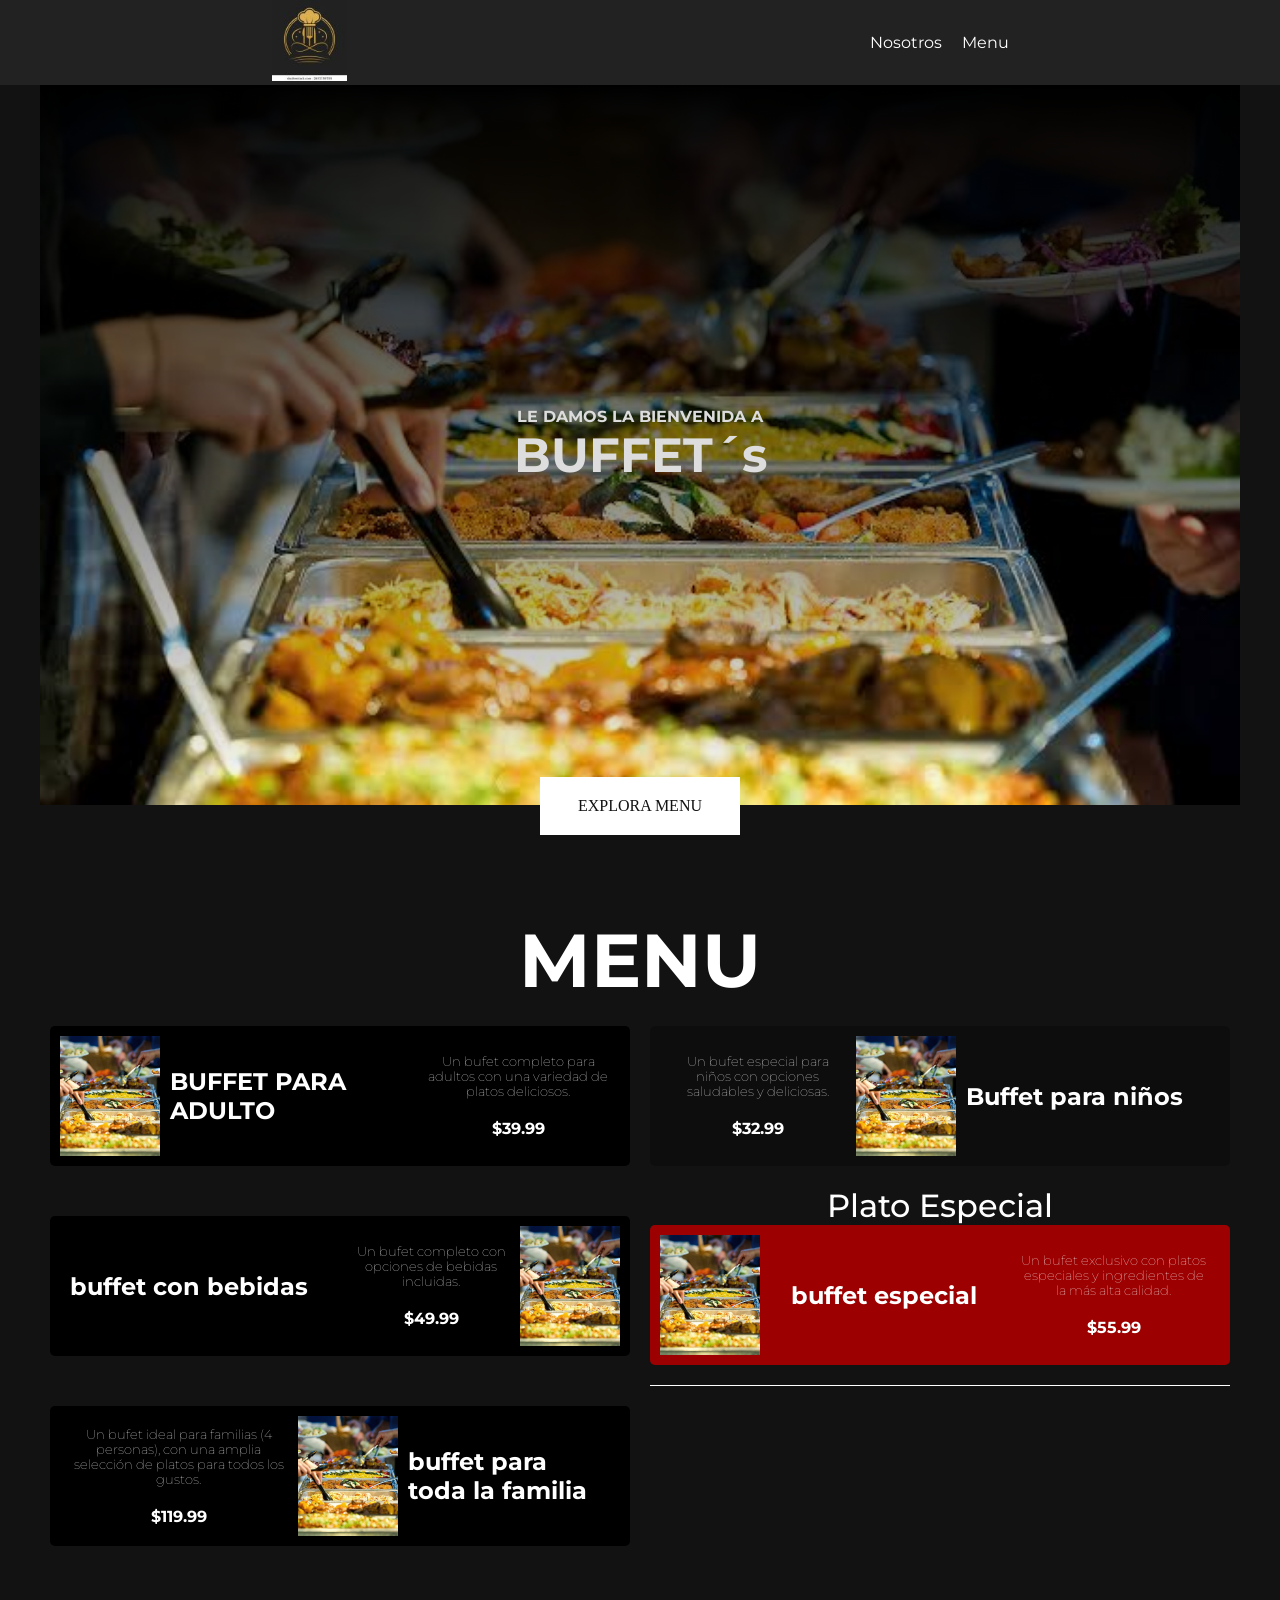
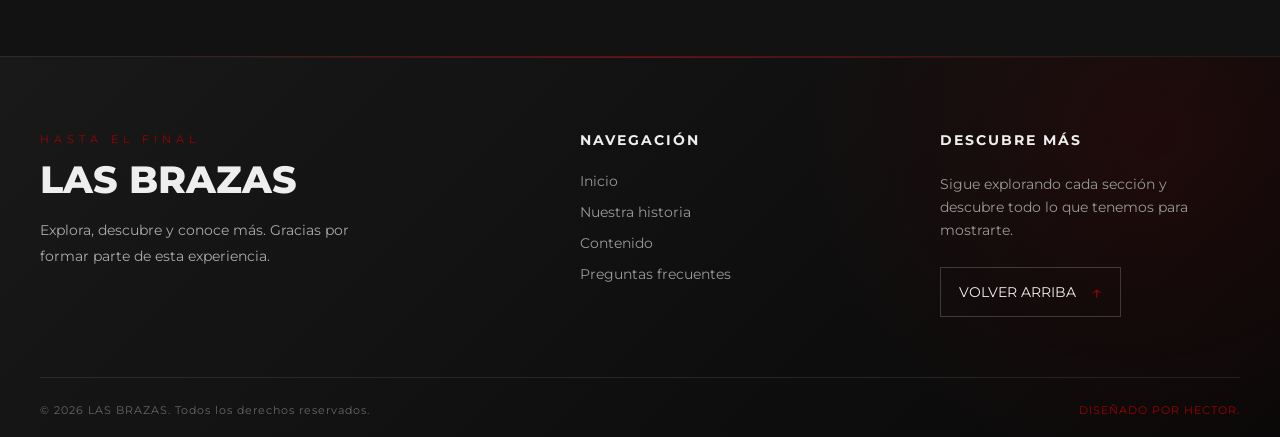
<file: bufet.html>
<!DOCTYPE html>
<html lang="es">
<head>
    <meta charset="UTF-8">
    <link rel="preconnect" href="https://fonts.googleapis.com">
    <link rel="preconnect" href="https://fonts.gstatic.com" crossorigin>
    <link href="https://fonts.googleapis.com/css2?family=Montserrat:ital,wght@0,100..900;1,100..900&display=swap" rel="stylesheet">
    <link rel="stylesheet" href="ensa.css">
    <meta name="viewport" content="width=device-width, initial-scale=1.0">
    <title>Buffet</title>
</head>
<body>
    <nav>
        <div class="navbar">
            <div class="navbar_logo">
                <img class="navbar_img" src="golden-luxury-restaurant-logo-featuring-260nw-2651159355.jpg" alt="">
            </div>
            <div class="navbar_list-contianer">
                <ul class="navbar_list">
                    <li class="navbar_item"><a href="index.html">Nosotros</a></li>
                    <li class="navbar_item"><a href="#menu">Menu</a></li>
                </ul>
            </div>
        </div>
    </nav>
    <ASIde class="aside">
        <div class="aside_container">
            <div class="aside_presentacion" id="inicio">
                <div class="aside_presentacion-img"><img src="buffet.jpg" alt=""></div>
                <div class="aside_presentacion_titulo"><div class="aside_presentacion_titulo-titulo"><h4>LE DAMOS LA BIENVENIDA A</h4><h2>BUFFET´s</h2></div></div>
                <div class="aside_presentacion-link">
                    <a href="#menu">EXPLORA MENU</a>
                </div>
            </div>
        </div>
    </ASIde>
    <main class="main">
        <div class="main_container">
            <div class="main_item-title" id="menu"><h3>MENU</h3></div>
            <div class="main_item">
                <div class="main_item-img">
                    <img src="buffet.jpg" alt="carne asada">
                </div>
                <div class="main_item-title"><h4>BUFFET PARA ADULTO</h4></div>
                <div class="main_item-description">
                    <p>Un bufet completo para adultos con una variedad de platos deliciosos.</p>
                    <h3>$39.99</h3>
                </div>
            </div>
            <div class="main_item sincolor">
                <div class="main_item-description">
                    <p>Un bufet especial para niños con opciones saludables y deliciosas.</p>
                    <h3>$32.99</h3>
                </div>
                <div class="main_item-img">
                    <img src="buffet.jpg" alt="carne asada">
                </div>
                <div class="main_item-title"><h4>Buffet para niños</h4></div>
            </div>
            <div class="main_item">
                
                <div class="main_item-title"><h4>buffet con bebidas</h4></div>
                <div class="main_item-description">
                    <p>Un bufet completo con opciones de bebidas incluidas.</p>
                    <h3>$49.99</h3>
                </div>
                <div class="main_item-img">
                    <img src="buffet.jpg" alt="">
                </div>
            </div>
        <label class="platoesp">
            Plato Especial
            <div class="main_item platoespecial">
                <div class="main_item-img">
                    <img src="buffet.jpg" alt="carne asada">
                </div>
                <div class="main_item-title"><h4>buffet especial</h4></div>
                <div class="main_item-description">
                    <p>Un bufet exclusivo con platos especiales y ingredientes de la más alta calidad.</p>
                    <h3>$55.99</h3>
                </div>
            </div></label>
            <div class="main_item">
                <div class="main_item-description">
                    <p>Un bufet ideal para familias (4 personas), con una amplia selección de platos para todos los gustos.</p>
                    <h3>$119.99</h3>
                </div>
                <div class="main_item-img">
                    <img src="buffet.jpg" alt="carne asada">
                </div>
                <div class="main_item-title"><h4>buffet para toda la familia</h4></div>
            </div>
            
            
        </div>
    </main>
    <footer class="footer">
    <div class="footer_container">

        <!-- Identidad -->
        <div class="footer_brand">

            <p class="footer_label">HASTA EL FINAL</p>

            <h2>LAS BRAZAS</h2>

            <p class="footer_description">
                Explora, descubre y conoce más.
                Gracias por formar parte de esta experiencia.
            </p>
        </div>

        <!-- Navegación -->
        <div class="footer_column">
            <h3>NAVEGACIÓN</h3>
            <a href="#inicio">Inicio</a>
            <a href="#historia">Nuestra historia</a>
            <a href="#menu">Contenido</a>
            <a href="#preguntas">Preguntas frecuentes</a>
        </div>

        <!-- Información -->
        <div class="footer_column">
            <h3>DESCUBRE MÁS</h3>
            <p>
                Sigue explorando cada sección
                y descubre todo lo que tenemos para mostrarte.
            </p>

            <a href="#inicio" class="footer_top">
                VOLVER ARRIBA <span>↑</span>
            </a>
        </div>

    </div>

    <!-- Parte inferior -->
    <div class="footer_bottom">
        <p>© 2026 LAS BRAZAS. Todos los derechos reservados.</p>
        <span>DISEÑADO POR HECTOR.</span>
    </div>
</body>
</html>
</file>
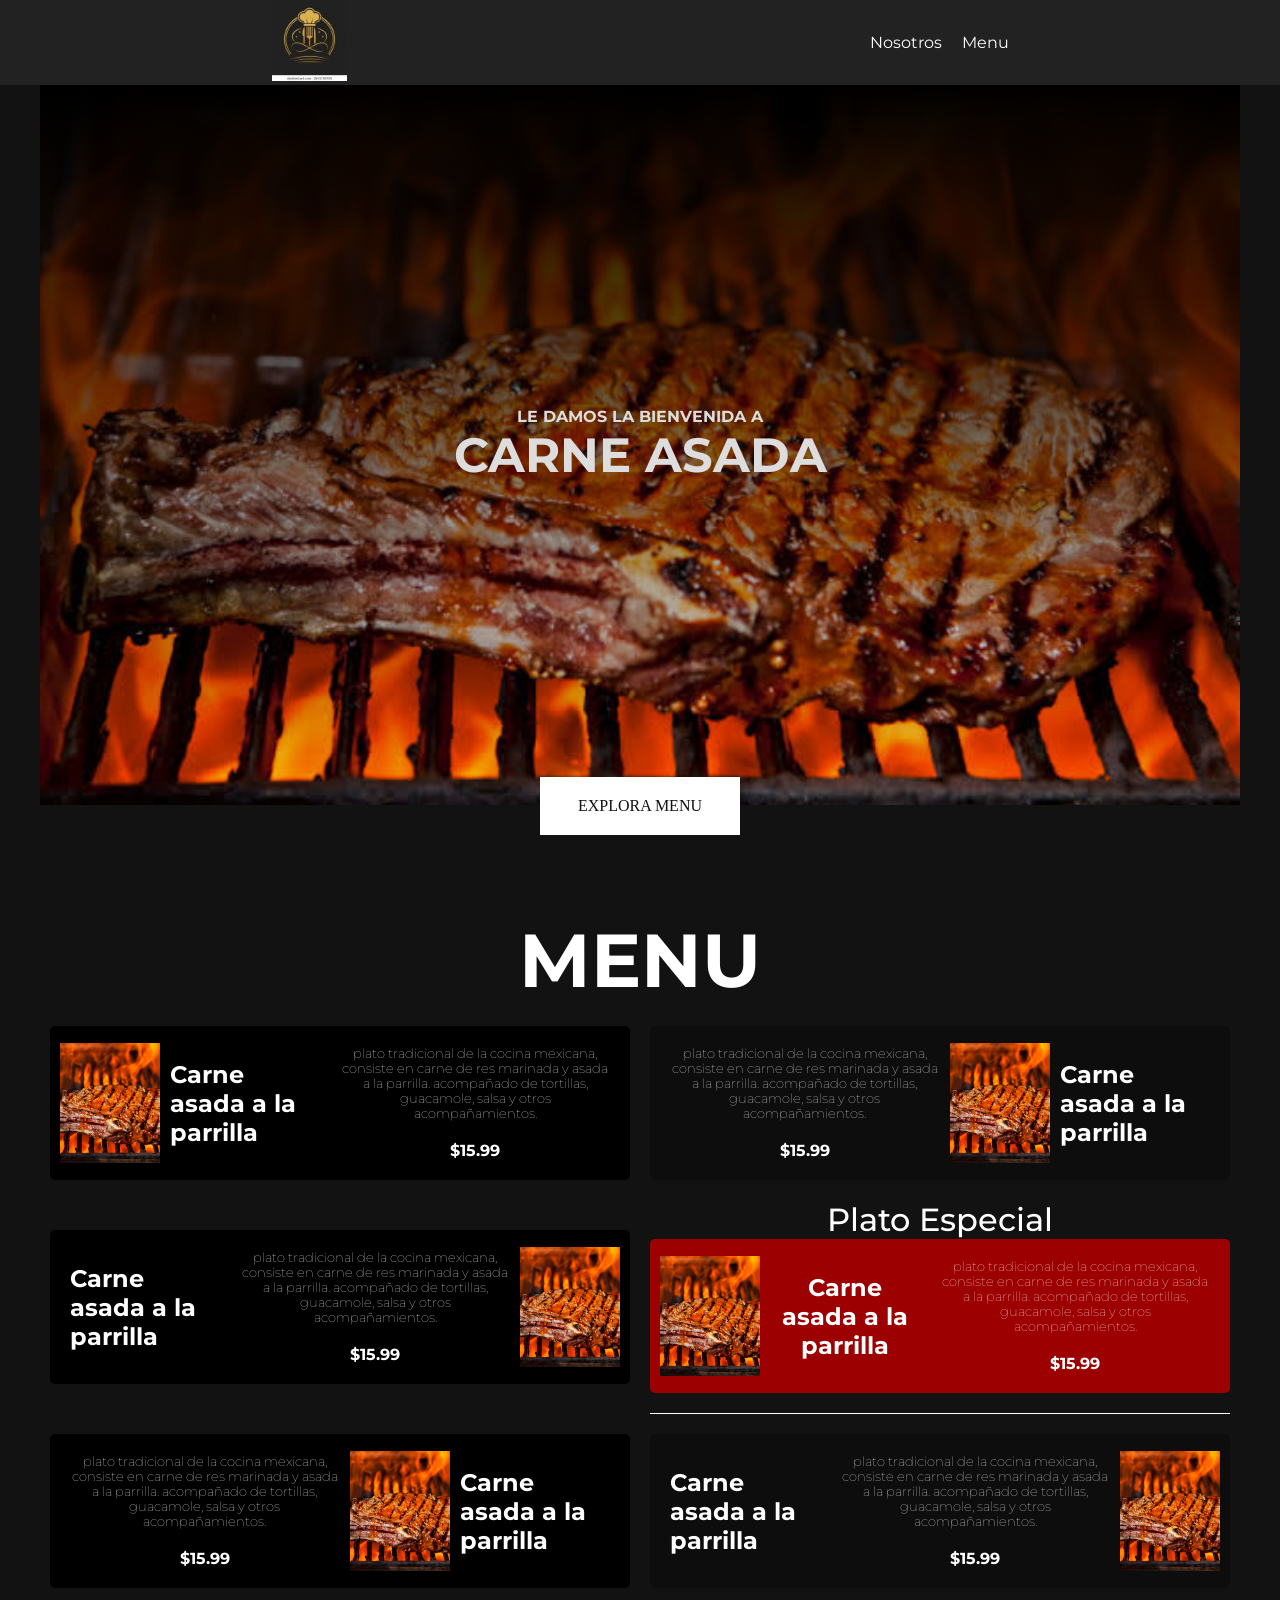
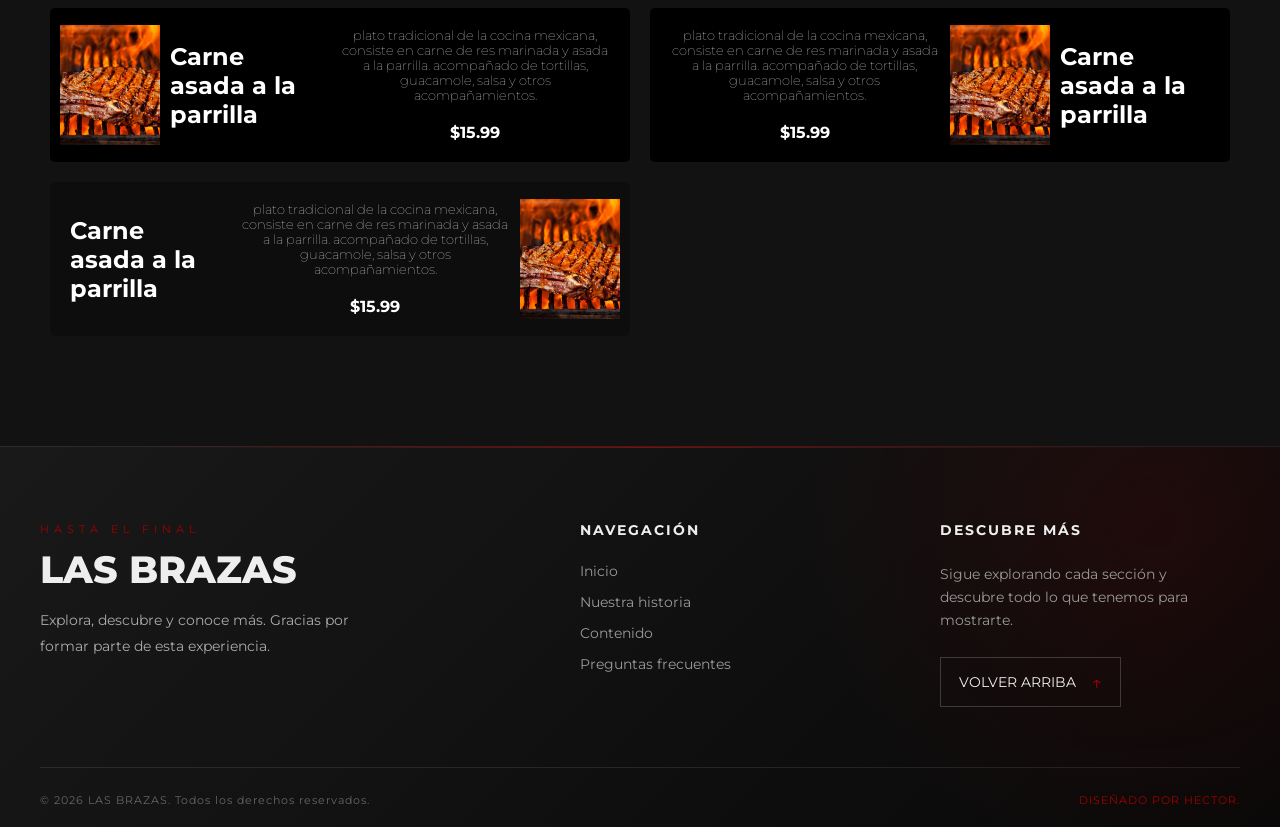
<file: carne.html>
<!DOCTYPE html>
<html lang="es">
<head>
    <meta charset="UTF-8">
    <meta name="viewport" content="width=device-width, initial-scale=1.0">
    <link rel="preconnect" href="https://fonts.googleapis.com">
    <link rel="preconnect" href="https://fonts.gstatic.com" crossorigin>
    <link href="https://fonts.googleapis.com/css2?family=Montserrat:ital,wght@0,100..900;1,100..900&display=swap" rel="stylesheet">
    <title>CARNE ASADA</title>
    <link rel="stylesheet" href="carnesty.css">
</head>
<body>
    <nav>
        <div class="navbar">
            <div class="navbar_logo">
                <img class="navbar_img" src="golden-luxury-restaurant-logo-featuring-260nw-2651159355.jpg" alt="">
            </div>
            <div class="navbar_list-contianer">
                <ul class="navbar_list">
                    <li class="navbar_item"><a href="index.html">Nosotros</a></li>
                    <li class="navbar_item"><a href="#menu">Menu</a></li>
                </ul>
            </div>
        </div>
    </nav>
    <ASIde class="aside">
        <div class="aside_container">
            <div class="aside_presentacion" id="inicio">
                <div class="aside_presentacion-img"><img src="carneasada.jpg" alt=""></div>
                <div class="aside_presentacion_titulo"><div class="aside_presentacion_titulo-titulo"><h4>LE DAMOS LA BIENVENIDA A</h4><h2>CARNE ASADA</h2></div></div>
                <div class="aside_presentacion-link">
                    <a href="#menu">EXPLORA MENU</a>
                </div>
            </div>
        </div>
    </ASIde>
    <main class="main">
        <div class="main_container">
            <div class="main_item-title" id="menu"><h3>MENU</h3></div>
            <div class="main_item">
                <div class="main_item-img">
                    <img src="carneasada.jpg" alt="carne asada">
                </div>
                <div class="main_item-title"><h4>Carne asada a la parrilla</h4></div>
                <div class="main_item-description">
                    <p>plato tradicional de la cocina mexicana, consiste en carne de res marinada y asada a la parrilla. acompañado de tortillas, guacamole, salsa y otros acompañamientos.</p>
                    <h3>$15.99</h3>
                </div>
            </div>
            <div class="main_item sincolor">
                <div class="main_item-description">
                    <p>plato tradicional de la cocina mexicana, consiste en carne de res marinada y asada a la parrilla. acompañado de tortillas, guacamole, salsa y otros acompañamientos.</p>
                    <h3>$15.99</h3>
                </div>
                <div class="main_item-img">
                    <img src="carneasada.jpg" alt="carne asada">
                </div>
                <div class="main_item-title"><h4>Carne asada a la parrilla</h4></div>
            </div>
            <div class="main_item">
                
                <div class="main_item-title"><h4>Carne asada a la parrilla</h4></div>
                <div class="main_item-description">
                    <p>plato tradicional de la cocina mexicana, consiste en carne de res marinada y asada a la parrilla. acompañado de tortillas, guacamole, salsa y otros acompañamientos.</p>
                    <h3>$15.99</h3>
                </div>
                <div class="main_item-img">
                    <img src="carneasada.jpg" alt="carne asada">
                </div>
            </div>
        <label class="platoesp">
            Plato Especial
            <div class="main_item platoespecial">
                <div class="main_item-img">
                    <img src="carneasada.jpg" alt="carne asada">
                </div>
                <div class="main_item-title"><h4>Carne asada a la parrilla</h4></div>
                <div class="main_item-description">
                    <p>plato tradicional de la cocina mexicana, consiste en carne de res marinada y asada a la parrilla. acompañado de tortillas, guacamole, salsa y otros acompañamientos.</p>
                    <h3>$15.99</h3>
                </div>
            </div></label>
            <div class="main_item">
                <div class="main_item-description">
                    <p>plato tradicional de la cocina mexicana, consiste en carne de res marinada y asada a la parrilla. acompañado de tortillas, guacamole, salsa y otros acompañamientos.</p>
                    <h3>$15.99</h3>
                </div>
                <div class="main_item-img">
                    <img src="carneasada.jpg" alt="carne asada">
                </div>
                <div class="main_item-title"><h4>Carne asada a la parrilla</h4></div>
            </div>
            <div class="main_item sincolor">
                
                <div class="main_item-title"><h4>Carne asada a la parrilla</h4></div>
                <div class="main_item-description">
                    <p>plato tradicional de la cocina mexicana, consiste en carne de res marinada y asada a la parrilla. acompañado de tortillas, guacamole, salsa y otros acompañamientos.</p>
                    <h3>$15.99</h3>
                </div>
                <div class="main_item-img">
                    <img src="carneasada.jpg" alt="carne asada">
                </div>
            </div>
            <div class="main_item">
                <div class="main_item-img">
                    <img src="carneasada.jpg" alt="carne asada">
                </div>
                <div class="main_item-title"><h4>Carne asada a la parrilla</h4></div>
                <div class="main_item-description">
                    <p>plato tradicional de la cocina mexicana, consiste en carne de res marinada y asada a la parrilla. acompañado de tortillas, guacamole, salsa y otros acompañamientos.</p>
                    <h3>$15.99</h3>
                </div>
            </div>
            <div class="main_item">
                <div class="main_item-description">
                    <p>plato tradicional de la cocina mexicana, consiste en carne de res marinada y asada a la parrilla. acompañado de tortillas, guacamole, salsa y otros acompañamientos.</p>
                    <h3>$15.99</h3>
                </div>
                <div class="main_item-img">
                    <img src="carneasada.jpg" alt="carne asada">
                </div>
                <div class="main_item-title"><h4>Carne asada a la parrilla</h4></div>
            </div>
            <div class="main_item sincolor">
                
                <div class="main_item-title"><h4>Carne asada a la parrilla</h4></div>
                <div class="main_item-description">
                    <p>plato tradicional de la cocina mexicana, consiste en carne de res marinada y asada a la parrilla. acompañado de tortillas, guacamole, salsa y otros acompañamientos.</p>
                    <h3>$15.99</h3>
                </div>
                <div class="main_item-img">
                    <img src="carneasada.jpg" alt="carne asada">
                </div>
            </div>
        </div>
    </main>
    <footer class="footer">
    <div class="footer_container">

        <!-- Identidad -->
        <div class="footer_brand">

            <p class="footer_label">HASTA EL FINAL</p>

            <h2>LAS BRAZAS</h2>

            <p class="footer_description">
                Explora, descubre y conoce más.
                Gracias por formar parte de esta experiencia.
            </p>
        </div>

        <!-- Navegación -->
        <div class="footer_column">
            <h3>NAVEGACIÓN</h3>
            <a href="#inicio">Inicio</a>
            <a href="#historia">Nuestra historia</a>
            <a href="#menu">Contenido</a>
            <a href="#preguntas">Preguntas frecuentes</a>
        </div>

        <!-- Información -->
        <div class="footer_column">
            <h3>DESCUBRE MÁS</h3>
            <p>
                Sigue explorando cada sección
                y descubre todo lo que tenemos para mostrarte.
            </p>

            <a href="#inicio" class="footer_top">
                VOLVER ARRIBA <span>↑</span>
            </a>
        </div>

    </div>

    <!-- Parte inferior -->
    <div class="footer_bottom">
        <p>© 2026 LAS BRAZAS. Todos los derechos reservados.</p>
        <span>DISEÑADO POR HECTOR.</span>
    </div>
</footer>

</body>
</html>
</file>
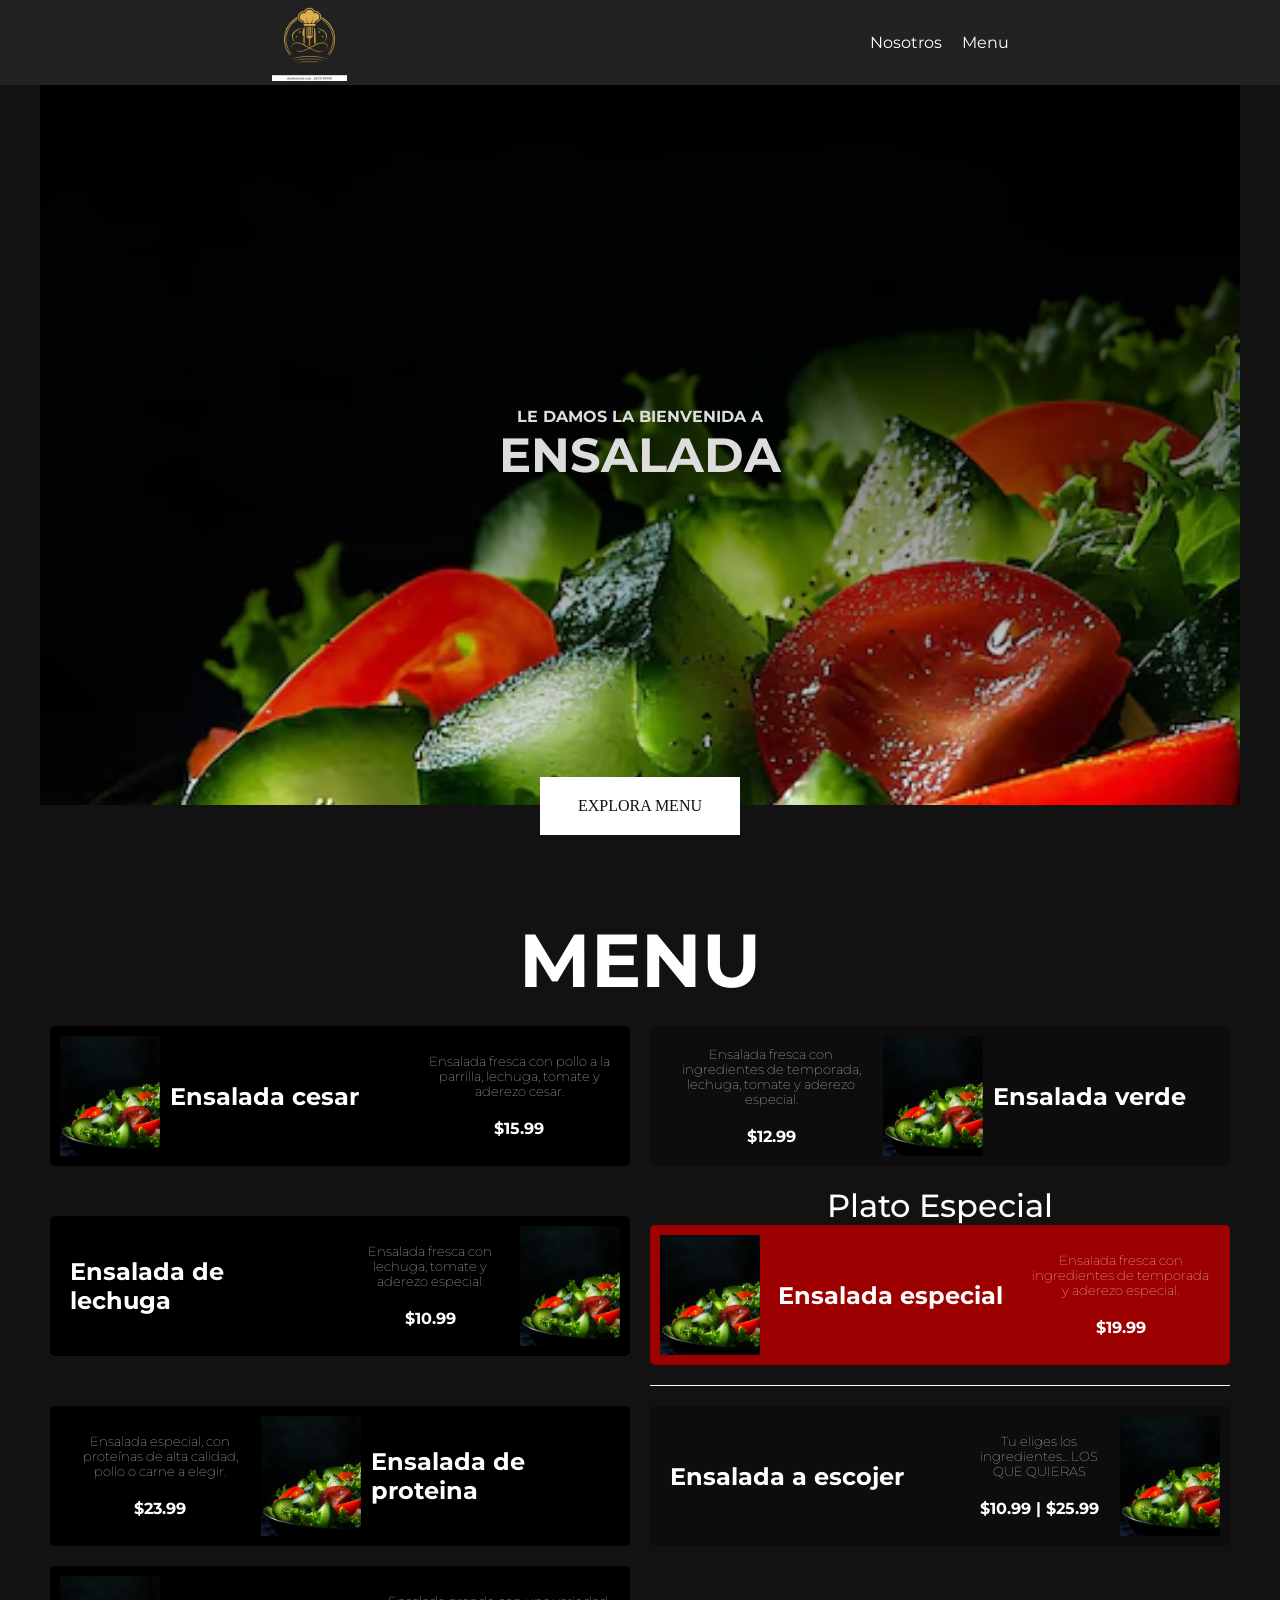
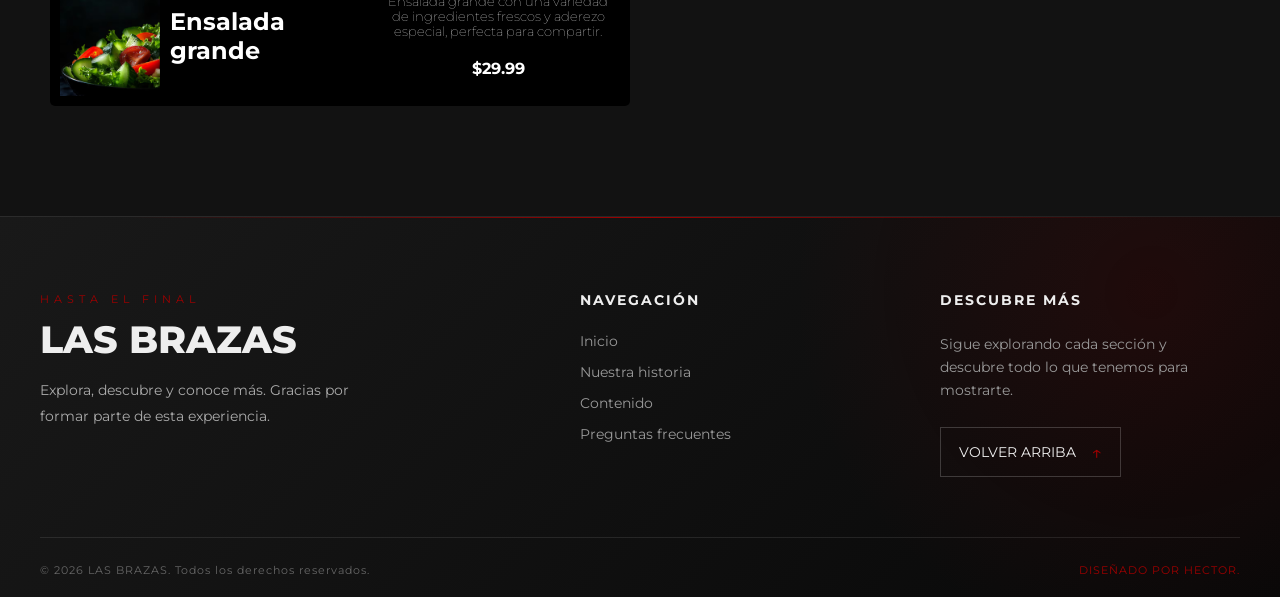
<file: ensalada.html>
<!DOCTYPE html>
<html lang="es">
<head>
    <meta charset="UTF-8">
    <link rel="preconnect" href="https://fonts.googleapis.com">
    <link rel="preconnect" href="https://fonts.gstatic.com" crossorigin>
    <link href="https://fonts.googleapis.com/css2?family=Montserrat:ital,wght@0,100..900;1,100..900&display=swap" rel="stylesheet">
    <link rel="stylesheet" href="ensa.css">
    <meta name="viewport" content="width=device-width, initial-scale=1.0">
    <title>Ensalada</title>
</head>
<body>
    <nav>
        <div class="navbar">
            <div class="navbar_logo">
                <img class="navbar_img" src="golden-luxury-restaurant-logo-featuring-260nw-2651159355.jpg" alt="">
            </div>
            <div class="navbar_list-contianer">
                <ul class="navbar_list">
                    <li class="navbar_item"><a href="index.html">Nosotros</a></li>
                    <li class="navbar_item"><a href="#menu">Menu</a></li>
                </ul>
            </div>
        </div>
    </nav>
    <ASIde class="aside">
        <div class="aside_container">
            <div class="aside_presentacion" id="inicio">
                <div class="aside_presentacion-img"><img src="refrescante-colorida-ensalada-fresca-expuesta-sobre-fondo-aislado-audaz_1021165-10628.avif" alt=""></div>
                <div class="aside_presentacion_titulo"><div class="aside_presentacion_titulo-titulo"><h4>LE DAMOS LA BIENVENIDA A</h4><h2>ENSALADA</h2></div></div>
                <div class="aside_presentacion-link">
                    <a href="#menu">EXPLORA MENU</a>
                </div>
            </div>
        </div>
    </ASIde>
    <main class="main">
        <div class="main_container">
            <div class="main_item-title" id="menu"><h3>MENU</h3></div>
            <div class="main_item">
                <div class="main_item-img">
                    <img src="refrescante-colorida-ensalada-fresca-expuesta-sobre-fondo-aislado-audaz_1021165-10628.avif" alt="carne asada">
                </div>
                <div class="main_item-title"><h4>Ensalada cesar</h4></div>
                <div class="main_item-description">
                    <p>Ensalada fresca con pollo a la parrilla, lechuga, tomate y aderezo cesar.</p>
                    <h3>$15.99</h3>
                </div>
            </div>
            <div class="main_item sincolor">
                <div class="main_item-description">
                    <p>Ensalada fresca con ingredientes de temporada, lechuga, tomate y aderezo especial.</p>
                    <h3>$12.99</h3>
                </div>
                <div class="main_item-img">
                    <img src="refrescante-colorida-ensalada-fresca-expuesta-sobre-fondo-aislado-audaz_1021165-10628.avif" alt="carne asada">
                </div>
                <div class="main_item-title"><h4>Ensalada verde</h4></div>
            </div>
            <div class="main_item">
                
                <div class="main_item-title"><h4>Ensalada de lechuga</h4></div>
                <div class="main_item-description">
                    <p>Ensalada fresca con lechuga, tomate y aderezo especial.</p>
                    <h3>$10.99</h3>
                </div>
                <div class="main_item-img">
                    <img src="refrescante-colorida-ensalada-fresca-expuesta-sobre-fondo-aislado-audaz_1021165-10628.avif" alt="carne asada">
                </div>
            </div>
        <label class="platoesp">
            Plato Especial
            <div class="main_item platoespecial">
                <div class="main_item-img">
                    <img src="refrescante-colorida-ensalada-fresca-expuesta-sobre-fondo-aislado-audaz_1021165-10628.avif" alt="carne asada">
                </div>
                <div class="main_item-title"><h4>Ensalada especial</h4></div>
                <div class="main_item-description">
                    <p>Ensalada fresca con ingredientes de temporada y aderezo especial.</p>
                    <h3>$19.99</h3>
                </div>
            </div></label>
            <div class="main_item">
                <div class="main_item-description">
                    <p>Ensalada especial, con proteínas de alta calidad, pollo o carne a elegir.</p>
                    <h3>$23.99</h3>
                </div>
                <div class="main_item-img">
                    <img src="refrescante-colorida-ensalada-fresca-expuesta-sobre-fondo-aislado-audaz_1021165-10628.avif" alt="carne asada">
                </div>
                <div class="main_item-title"><h4>Ensalada de proteina</h4></div>
            </div>
            <div class="main_item sincolor">
                
                <div class="main_item-title"><h4>Ensalada a escojer</h4></div>
                <div class="main_item-description">
                    <p>Tu eliges los ingredientes... LOS QUE QUIERAS</p>
                    <h3>$10.99 | $25.99</h3>
                </div>
                <div class="main_item-img">
                    <img src="refrescante-colorida-ensalada-fresca-expuesta-sobre-fondo-aislado-audaz_1021165-10628.avif" alt="carne asada">
                </div>
            </div>
            <div class="main_item">
                <div class="main_item-img">
                    <img src="refrescante-colorida-ensalada-fresca-expuesta-sobre-fondo-aislado-audaz_1021165-10628.avif" alt="carne asada">
                </div>
                <div class="main_item-title"><h4>Ensalada grande</h4></div>
                <div class="main_item-description">
                    <p>Ensalada grande con una variedad de ingredientes frescos y aderezo especial, perfecta para compartir.</p>
                    <h3>$29.99</h3>
                </div>
            </div>
            
        </div>
    </main>
    <footer class="footer">
    <div class="footer_container">

        <!-- Identidad -->
        <div class="footer_brand">

            <p class="footer_label">HASTA EL FINAL</p>

            <h2>LAS BRAZAS</h2>

            <p class="footer_description">
                Explora, descubre y conoce más.
                Gracias por formar parte de esta experiencia.
            </p>
        </div>

        <!-- Navegación -->
        <div class="footer_column">
            <h3>NAVEGACIÓN</h3>
            <a href="#inicio">Inicio</a>
            <a href="#historia">Nuestra historia</a>
            <a href="#menu">Contenido</a>
            <a href="#preguntas">Preguntas frecuentes</a>
        </div>

        <!-- Información -->
        <div class="footer_column">
            <h3>DESCUBRE MÁS</h3>
            <p>
                Sigue explorando cada sección
                y descubre todo lo que tenemos para mostrarte.
            </p>

            <a href="#inicio" class="footer_top">
                VOLVER ARRIBA <span>↑</span>
            </a>
        </div>

    </div>

    <!-- Parte inferior -->
    <div class="footer_bottom">
        <p>© 2026 LAS BRAZAS. Todos los derechos reservados.</p>
        <span>DISEÑADO POR HECTOR.</span>
    </div>
</body>
</html>
</file>
<file: ensa.css>
@font-face {
    font-family: 'Montserrat';
    src: url('Montserrat-VariableFont_wght.ttf');
}
html {
    scroll-behavior: smooth;
}
*{
    box-sizing: border-box;
    margin: 0;
    padding: 0;
}
body{
    margin: 0px;
    scroll-behavior: smooth;
    background-color: #121212;
}

.navbar{
    padding: 0px 10px;
    display: flex;
    align-items: center;
    justify-content: space-around;
    background-color: #222222;
    position: sticky;
    top: 0;
}
.navbar_logo{
    width: clamp(50px,75px,120px);
    overflow: hidden;
}
.navbar_img{
    width: 100%;
    object-fit: contain;
    object-position: center;
}
.navbar_list{
    display: flex;
    flex-grow: 2;
    list-style: none;
    gap: 20px;
    justify-content: space-evenly;
}
.navbar_item{
    position: relative;
    transition: scale,0.5s;
}
.navbar_item a{
    font-family: "montserrat";
    color: #fff;
    text-decoration: none;
    font-size: clamp(0.8rem,1rem,2rem);
}
.navbar_item::after{
    border-radius: 1px;
    left: 0;
    bottom: 0;
    position: absolute;
    content: "";
    width: 0px;
    height: 2px;
    background-color: #9d0000;
    transition: width, 1s;
}
.navbar_item:hover::after{
    content: "";
    width: 100%;
}
.navbar_item:hover {
    scale: 1.2;
}
.aside_presentacion{
    position: relative;
    display: flex;
    flex-direction: column;
    height: 80dvh;
    margin: auto;
    outline: 1px solid #fff;
    outline-offset: -10px;
    margin: auto;
    width: clamp(200px,100%,1200px);
    z-index: 50;
    display: flex;
    align-items: center;
    background-image: linear-gradient(#aaaa, transparent 100%);
}

.aside_presentacion-img{
    position: absolute;
    z-index: 10;
    width: clamp(200px,100%,1200px);
}
.aside_presentacion-img img{
    position: absolute;
    z-index: 5;
    height: 80dvh;
    object-fit: cover;
    width: clamp(200px,100%,1200px);
}
.aside_presentacion_titulo{
    font-family: "montserrat";
    padding: 20px;
    width: 100%;
    height: 100%;
    background-image: linear-gradient(#000, transparent);
    text-align: center;
    position: relative;
    color: #ddd;
    z-index: 30;
    top: 0px;
    display: flex;
    flex-direction: column;
    justify-content: center;
    align-items: center;
}
.aside_presentacion_titulo-titulo h2{
    font-size: 3rem;
}
.aside_presentacion-link{
    position: absolute;
    display: flex;
    align-items: center;
    justify-content: center;
    z-index: 50;
    padding: 20px;
    width: 200px;
    background-color: #fff;
    bottom: -30px;
}
.aside_presentacion-link a{
    color: #121212;
    text-decoration: none;
    text-align: center;
}



.main_container{
    margin: auto;
    margin-top: 100px;
    display: grid;
    grid-template-columns: repeat(auto-fit, minmax(400px, 1fr));
    gap: 20px;
    width: clamp(0px,100%,1200px);
    padding: 10px;
    align-items: center;
}
.main_item{
    display: flex;
    flex-direction: row;
    align-items: center;
    justify-content: center;
    overflow: hidden;
    background-color: #000;
    padding: 10px;
    border-radius: 5px;
}
.main_item-img{
    width: clamp(50px,100%,100px);
    height: 120px;
    overflow: hidden;
    flex-shrink: 0;
}
.main_item-img img{
    width: clamp(50px,100%,100px);
    height: 100%;
    object-fit: cover;
}
#menu{
    width: clamp(200px,100%,1200px);
    margin: auto;
    text-align: center;
    color: #fff;
    font-family: "montserrat";
    font-size: 4rem;
}
.main_item-title{
    width: 100%;
    padding: 0px 10px;
    font-family: "montserrat";
    font-size: 1.5rem;
    flex-grow: 1;
    color: #fff;
}
.main_item_descripcion{
    width: 100px;
    color: #fff;
    padding: 10px;
    font-size: 0.8rem;
    font-weight: 100;
    font-family: "montserrat";
}
.main_item-description p{
    font-size: 0.8rem;
    font-weight: 100;
    font-family: "montserrat";
    color: #fff;
    padding: 10px;
    text-align: center;
}
.main_item-description h3{  
    color: #fff;
    padding: 10px;
    font-size: 1rem;
    text-align: center;
    font-family: "montserrat";
}

.platoespecial{
    background-color: #9d0000;
    grid-row: 1 / 3;
    text-align: center;
    color: #fff;
    font-family: "montserrat";
    font-size: 4rem;
}
.platoesp{
    color: #fff;
    font-family: "montserrat";
    font-size: 2rem;
    font-weight: 500;
    text-align: center;
    display: inline-block;
    padding-bottom: 20px;
    border-bottom: 1px solid #fff;
}
.sincolor{
    background-color: #0004;
}
@media (min-width: 768px) {
    #menu{
        grid-column: 1 / 3;
    }
}

.main_item:hover{opacity: 0.5;
}


.footer {
    position: relative;
    margin-top: 100px;
    padding: 75px 30px 20px;
    background:
        radial-gradient(
            circle at 90% 20%,
            #9d000022,
            transparent 30%
        ),
        linear-gradient(135deg, #191919, #080808);
    border-top: 1px solid #ffffff18;
    overflow: hidden;
}

/* Línea superior */
.footer::before {
    content: "";
    position: absolute;
    top: 0;
    left: 10%;
    width: 80%;
    height: 1px;
    background: linear-gradient(
        90deg,
        transparent,
        #9d0000,
        transparent
    );
}

.footer_container {
    position: relative;
    z-index: 2;
    max-width: 1200px;
    margin: auto;

    display: grid;
    grid-template-columns: 1.6fr 1fr 1fr;
    gap: 60px;
}

/* Marca */

.footer_brand-mark {
    display: grid;
    place-items: center;

    width: 48px;
    height: 48px;

    margin-bottom: 20px;

    border: 1px solid #9d0000;
    color: #fff;
    font-size: 1.5rem;

    box-shadow: 0 0 20px #9d000033;
}

.footer_label {
    color: #9d0000;
    font-size: 0.7rem;
    letter-spacing: 5px;
    font-family: Montserrat, sans-serif;
    margin-bottom: 10px;
}

.footer_brand h2 {
    color: #eee;
    font-family: Montserrat, sans-serif;
    font-size: clamp(1.5rem, 3vw, 2.5rem);
    font-weight: 800;
    margin-bottom: 15px;
}

.footer_description {
    color: #aaa;
    font-family: Montserrat, sans-serif;
    line-height: 1.8;
    max-width: 350px;
    font-size: 0.9rem;
}

/* Columnas */

.footer_column {
    display: flex;
    flex-direction: column;
    align-items: flex-start;
    gap: 15px;
}

.footer_column h3 {
    color: #eee;
    font-family: Montserrat, sans-serif;
    font-size: 0.85rem;
    letter-spacing: 2px;
    margin-bottom: 10px;
}

.footer_column a {
    position: relative;
    color: #999;
    text-decoration: none;
    font-family: Montserrat, sans-serif;
    font-size: 0.85rem;
    transition: color 0.3s, transform 0.3s;
}

.footer_column a:hover {
    color: #fff;
    transform: translateX(5px);
}

.footer_column p {
    color: #999;
    font-family: Montserrat, sans-serif;
    font-size: 0.85rem;
    line-height: 1.7;
    max-width: 260px;
}

/* Volver arriba */

.footer_column .footer_top {
    display: inline-flex;
    align-items: center;
    gap: 15px;

    margin-top: 10px;
    padding: 12px 18px;

    border: 1px solid #ffffff30;
    color: #eee;

    transition: background 0.3s, border-color 0.3s;
}

.footer_top span {
    color: #9d0000;
    font-size: 1.2rem;
}

.footer_column .footer_top:hover {
    background-color: #9d000022;
    border-color: #9d0000;
    transform: translateY(-3px);
}

/* Barra inferior */

.footer_bottom {
    position: relative;
    z-index: 2;

    max-width: 1200px;
    margin: 60px auto 0;
    padding-top: 25px;

    border-top: 1px solid #ffffff18;

    display: flex;
    justify-content: space-between;
    align-items: center;
    gap: 20px;
}

.footer_bottom p,
.footer_bottom span {
    color: #666;
    font-family: Montserrat, sans-serif;
    font-size: 0.7rem;
    letter-spacing: 1px;
}

.footer_bottom span {
    color: #9d0000;
}

/* Responsive */

@media screen and (max-width: 800px) {

    .footer_container {
        grid-template-columns: repeat(2, 1fr);
        gap: 45px 25px;
    }

    .footer_brand {
        grid-column: 1 / -1;
    }

}

@media screen and (max-width: 500px) {

    .footer {
        padding: 60px 25px 20px;
    }

    .footer_container {
        grid-template-columns: 1fr;
        gap: 40px;
    }

    .footer_brand {
        grid-column: auto;
    }

    .footer_bottom {
        flex-direction: column;
        align-items: flex-start;
        gap: 15px;
    }

}
</file>
<file: carnesty.css>
@font-face {
    font-family: 'Montserrat';
    src: url('Montserrat-VariableFont_wght.ttf');
}
html {
    scroll-behavior: smooth;
}
*{
    box-sizing: border-box;
    margin: 0;
    padding: 0;
}
body{
    margin: 0px;
    scroll-behavior: smooth;
    background-color: #121212;
}

.navbar{
    padding: 0px 10px;
    display: flex;
    align-items: center;
    justify-content: space-around;
    background-color: #222222;
    position: sticky;
    top: 0;
}
.navbar_logo{
    width: clamp(50px,75px,120px);
    overflow: hidden;
}
.navbar_img{
    width: 100%;
    object-fit: contain;
    object-position: center;
}
.navbar_list{
    display: flex;
    flex-grow: 2;
    list-style: none;
    gap: 20px;
    justify-content: space-evenly;
}
.navbar_item{
    position: relative;
    transition: scale,0.5s;
}
.navbar_item a{
    font-family: "montserrat";
    color: #fff;
    text-decoration: none;
    font-size: clamp(0.8rem,1rem,2rem);
}
.navbar_item::after{
    border-radius: 1px;
    left: 0;
    bottom: 0;
    position: absolute;
    content: "";
    width: 0px;
    height: 2px;
    background-color: #9d0000;
    transition: width, 1s;
}
.navbar_item:hover::after{
    content: "";
    width: 100%;
}
.navbar_item:hover {
    scale: 1.2;
}
.aside_presentacion{
    position: relative;
    display: flex;
    flex-direction: column;
    height: 80dvh;
    margin: auto;
    outline: 1px solid #fff;
    outline-offset: -10px;
    margin: auto;
    width: clamp(200px,100%,1200px);
    z-index: 50;
    display: flex;
    align-items: center;
    background-image: linear-gradient(#aaaa, transparent 100%);
}

.aside_presentacion-img{
    position: absolute;
    z-index: 10;
    width: clamp(200px,100%,1200px);
}
.aside_presentacion-img img{
    position: absolute;
    z-index: 5;
    height: 80dvh;
    object-fit: cover;
    width: clamp(200px,100%,1200px);
}
.aside_presentacion_titulo{
    font-family: "montserrat";
    padding: 20px;
    width: 100%;
    height: 100%;
    background-image: linear-gradient(#000, transparent);
    text-align: center;
    position: relative;
    color: #ddd;
    z-index: 30;
    top: 0px;
    display: flex;
    flex-direction: column;
    justify-content: center;
    align-items: center;
}
.aside_presentacion_titulo-titulo h2{
    font-size: 3rem;
}
.aside_presentacion-link{
    position: absolute;
    display: flex;
    align-items: center;
    justify-content: center;
    z-index: 50;
    padding: 20px;
    width: 200px;
    background-color: #fff;
    bottom: -30px;
}
.aside_presentacion-link a{
    color: #121212;
    text-decoration: none;
    text-align: center;
}



.main_container{
    margin: auto;
    margin-top: 100px;
    display: grid;
    grid-template-columns: repeat(auto-fit, minmax(400px, 1fr));
    gap: 20px;
    width: clamp(0px,100%,1200px);
    padding: 10px;
    align-items: center;
}
.main_item{
    display: flex;
    flex-direction: row;
    align-items: center;
    justify-content: center;
    overflow: hidden;
    background-color: #000;
    padding: 10px;
    border-radius: 5px;
}
.main_item-img{
    width: clamp(50px,100%,100px);
    height: 120px;
    overflow: hidden;
    flex-shrink: 0;
}
.main_item-img img{
    width: clamp(50px,100%,100px);
    height: 100%;
    object-fit: cover;
}
#menu{
    width: clamp(200px,100%,1200px);
    margin: auto;
    text-align: center;
    color: #fff;
    font-family: "montserrat";
    font-size: 4rem;
}
.main_item-title{
    width: 100%;
    padding: 0px 10px;
    font-family: "montserrat";
    font-size: 1.5rem;
    flex-grow: 1;
    color: #fff;
}
.main_item_descripcion{
    width: 100px;
    color: #fff;
    padding: 10px;
    font-size: 0.8rem;
    font-weight: 100;
    font-family: "montserrat";
}
.main_item-description p{
    font-size: 0.8rem;
    font-weight: 100;
    font-family: "montserrat";
    color: #fff;
    padding: 10px;
    text-align: center;
}
.main_item-description h3{  
    color: #fff;
    padding: 10px;
    font-size: 1rem;
    text-align: center;
    font-family: "montserrat";
}

.platoespecial{
    background-color: #9d0000;
    grid-row: 1 / 3;
    text-align: center;
    color: #fff;
    font-family: "montserrat";
    font-size: 4rem;
}
.platoesp{
    color: #fff;
    font-family: "montserrat";
    font-size: 2rem;
    font-weight: 500;
    text-align: center;
    display: inline-block;
    padding-bottom: 20px;
    border-bottom: 1px solid #fff;
}
.sincolor{
    background-color: #0004;
}
.main_item:hover{opacity: 0.5;
}
@media (min-width: 768px) {
    #menu{
        grid-column: 1 / 3;
    }
}
.footer {
    position: relative;
    margin-top: 100px;
    padding: 75px 30px 20px;
    background:
        radial-gradient(
            circle at 90% 20%,
            #9d000022,
            transparent 30%
        ),
        linear-gradient(135deg, #191919, #080808);
    border-top: 1px solid #ffffff18;
    overflow: hidden;
}

/* Línea superior */
.footer::before {
    content: "";
    position: absolute;
    top: 0;
    left: 10%;
    width: 80%;
    height: 1px;
    background: linear-gradient(
        90deg,
        transparent,
        #9d0000,
        transparent
    );
}

.footer_container {
    position: relative;
    z-index: 2;
    max-width: 1200px;
    margin: auto;

    display: grid;
    grid-template-columns: 1.6fr 1fr 1fr;
    gap: 60px;
}

/* Marca */

.footer_brand-mark {
    display: grid;
    place-items: center;

    width: 48px;
    height: 48px;

    margin-bottom: 20px;

    border: 1px solid #9d0000;
    color: #fff;
    font-size: 1.5rem;

    box-shadow: 0 0 20px #9d000033;
}

.footer_label {
    color: #9d0000;
    font-size: 0.7rem;
    letter-spacing: 5px;
    font-family: Montserrat, sans-serif;
    margin-bottom: 10px;
}

.footer_brand h2 {
    color: #eee;
    font-family: Montserrat, sans-serif;
    font-size: clamp(1.5rem, 3vw, 2.5rem);
    font-weight: 800;
    margin-bottom: 15px;
}

.footer_description {
    color: #aaa;
    font-family: Montserrat, sans-serif;
    line-height: 1.8;
    max-width: 350px;
    font-size: 0.9rem;
}

/* Columnas */

.footer_column {
    display: flex;
    flex-direction: column;
    align-items: flex-start;
    gap: 15px;
}

.footer_column h3 {
    color: #eee;
    font-family: Montserrat, sans-serif;
    font-size: 0.85rem;
    letter-spacing: 2px;
    margin-bottom: 10px;
}

.footer_column a {
    position: relative;
    color: #999;
    text-decoration: none;
    font-family: Montserrat, sans-serif;
    font-size: 0.85rem;
    transition: color 0.3s, transform 0.3s;
}

.footer_column a:hover {
    color: #fff;
    transform: translateX(5px);
}

.footer_column p {
    color: #999;
    font-family: Montserrat, sans-serif;
    font-size: 0.85rem;
    line-height: 1.7;
    max-width: 260px;
}

/* Volver arriba */

.footer_column .footer_top {
    display: inline-flex;
    align-items: center;
    gap: 15px;

    margin-top: 10px;
    padding: 12px 18px;

    border: 1px solid #ffffff30;
    color: #eee;

    transition: background 0.3s, border-color 0.3s;
}

.footer_top span {
    color: #9d0000;
    font-size: 1.2rem;
}

.footer_column .footer_top:hover {
    background-color: #9d000022;
    border-color: #9d0000;
    transform: translateY(-3px);
}

/* Barra inferior */

.footer_bottom {
    position: relative;
    z-index: 2;

    max-width: 1200px;
    margin: 60px auto 0;
    padding-top: 25px;

    border-top: 1px solid #ffffff18;

    display: flex;
    justify-content: space-between;
    align-items: center;
    gap: 20px;
}

.footer_bottom p,
.footer_bottom span {
    color: #666;
    font-family: Montserrat, sans-serif;
    font-size: 0.7rem;
    letter-spacing: 1px;
}

.footer_bottom span {
    color: #9d0000;
}

/* Responsive */

@media screen and (max-width: 800px) {

    .footer_container {
        grid-template-columns: repeat(2, 1fr);
        gap: 45px 25px;
    }

    .footer_brand {
        grid-column: 1 / -1;
    }

}

@media screen and (max-width: 500px) {

    .footer {
        padding: 60px 25px 20px;
    }

    .footer_container {
        grid-template-columns: 1fr;
        gap: 40px;
    }

    .footer_brand {
        grid-column: auto;
    }

    .footer_bottom {
        flex-direction: column;
        align-items: flex-start;
        gap: 15px;
    }

}
</file>
